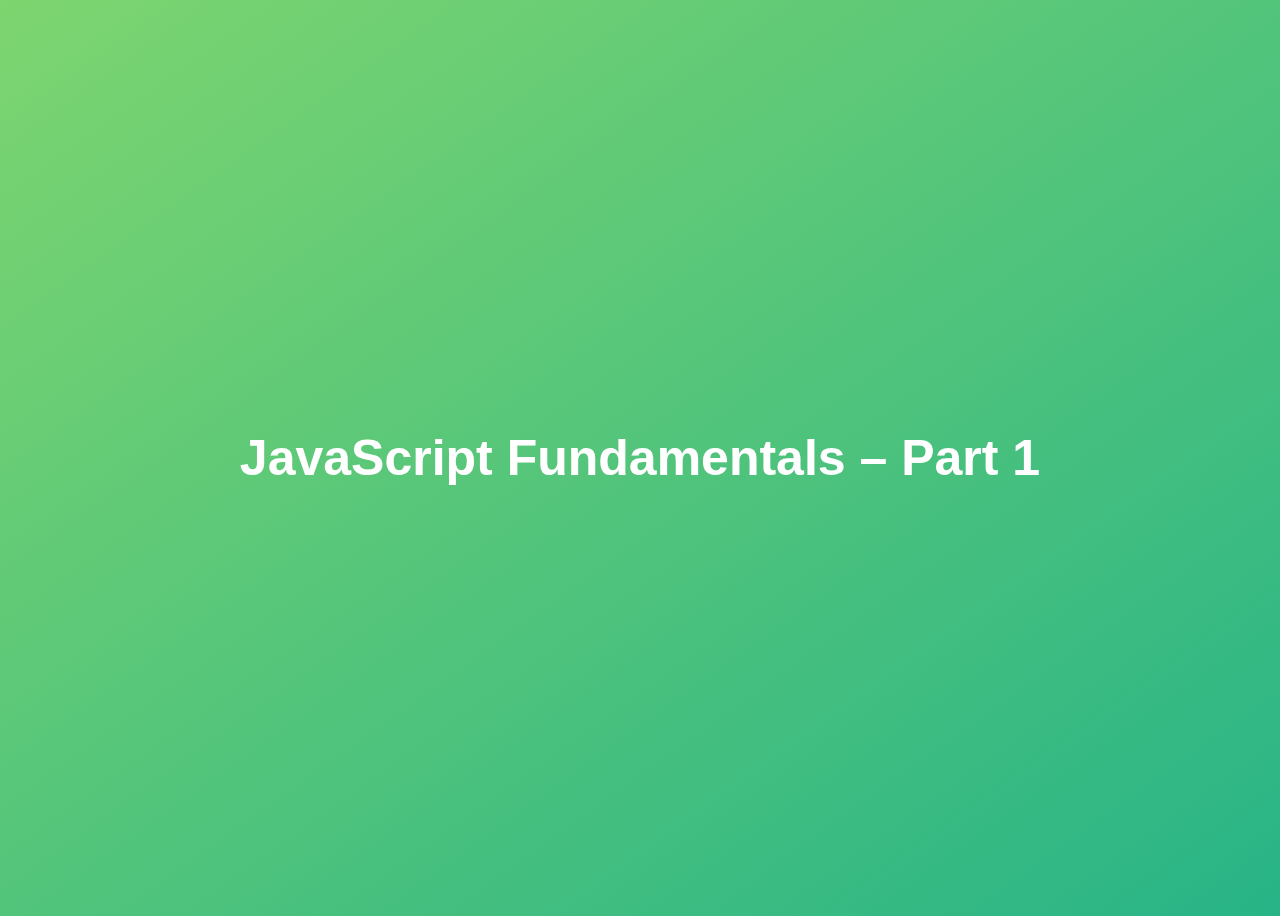
<file: 01-Fundamentals-Part-1/final/index.html>
<!DOCTYPE html>
<html lang="en">
  <head>
    <meta charset="UTF-8" />
    <meta name="viewport" content="width=device-width, initial-scale=1.0" />
    <meta http-equiv="X-UA-Compatible" content="ie=edge" />
    <title>JavaScript Fundamentals – Part 1</title>
    <style>
      body {
        height: 100vh;
        display: flex;
        align-items: center;
        background: linear-gradient(to top left, #28b487, #7dd56f);
      }
      h1 {
        font-family: sans-serif;
        font-size: 50px;
        line-height: 1.3;
        width: 100%;
        padding: 30px;
        text-align: center;
        color: white;
      }
    </style>
  </head>
  <body>
    <h1>JavaScript Fundamentals – Part 1</h1>

    <script src="script.js"></script>
  </body>
</html>
</file>
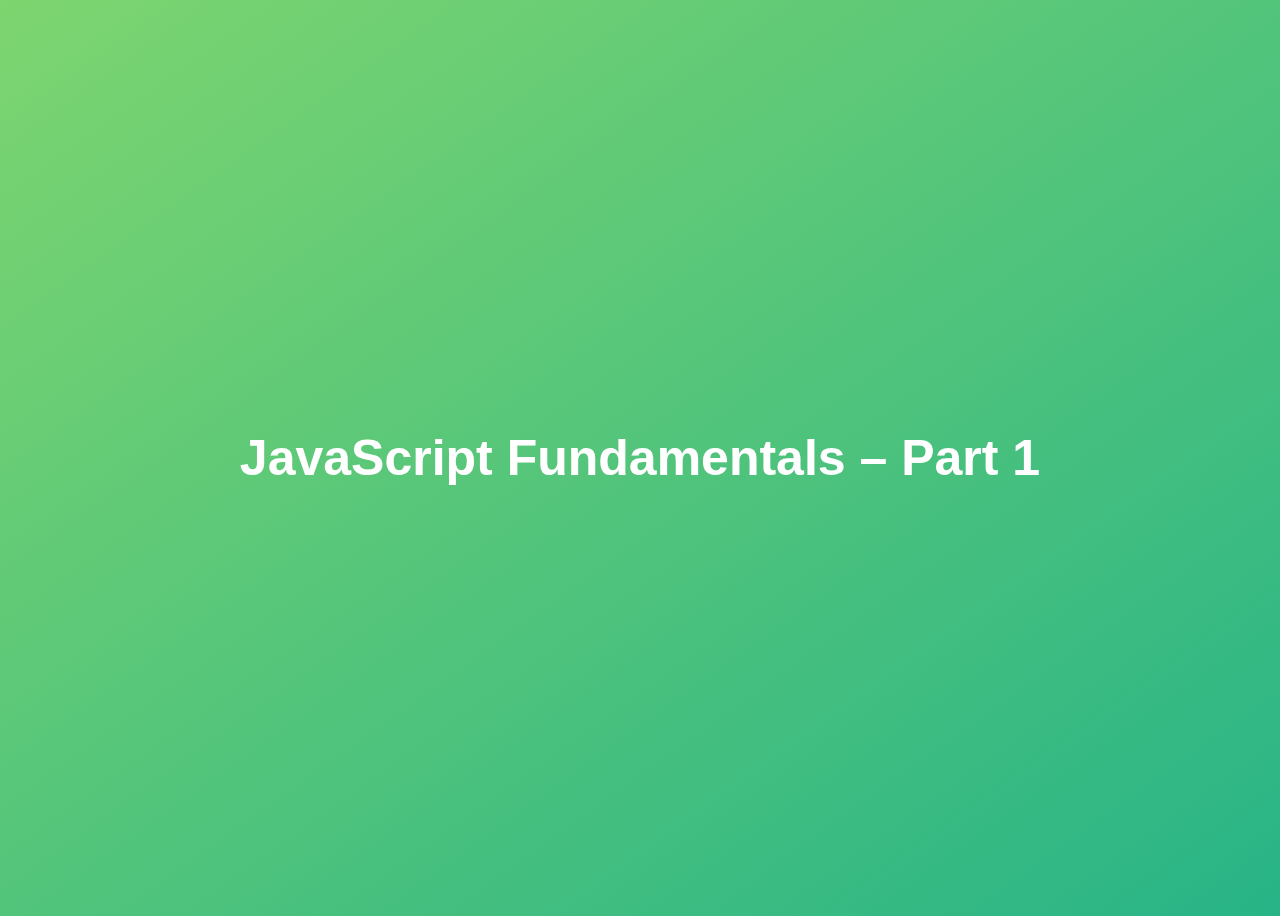
<file: 01-Fundamentals-Part-1/starter/index.html>
<!DOCTYPE html>
<html lang="en">
  <head>
    <meta charset="UTF-8" />
    <meta name="viewport" content="width=device-width, initial-scale=1.0" />
    <meta http-equiv="X-UA-Compatible" content="ie=edge" />
    <title>JavaScript Fundamentals – Part 1</title>
    <style>
      body {
        height: 100vh;
        display: flex;
        align-items: center;
        background: linear-gradient(to top left, #28b487, #7dd56f);
      }
      h1 {
        font-family: sans-serif;
        font-size: 50px;
        line-height: 1.3;
        width: 100%;
        padding: 30px;
        text-align: center;
        color: white;
      }
    </style>
  </head>
  <body>
    <h1>JavaScript Fundamentals – Part 1</h1>
  </body>
</html>
</file>
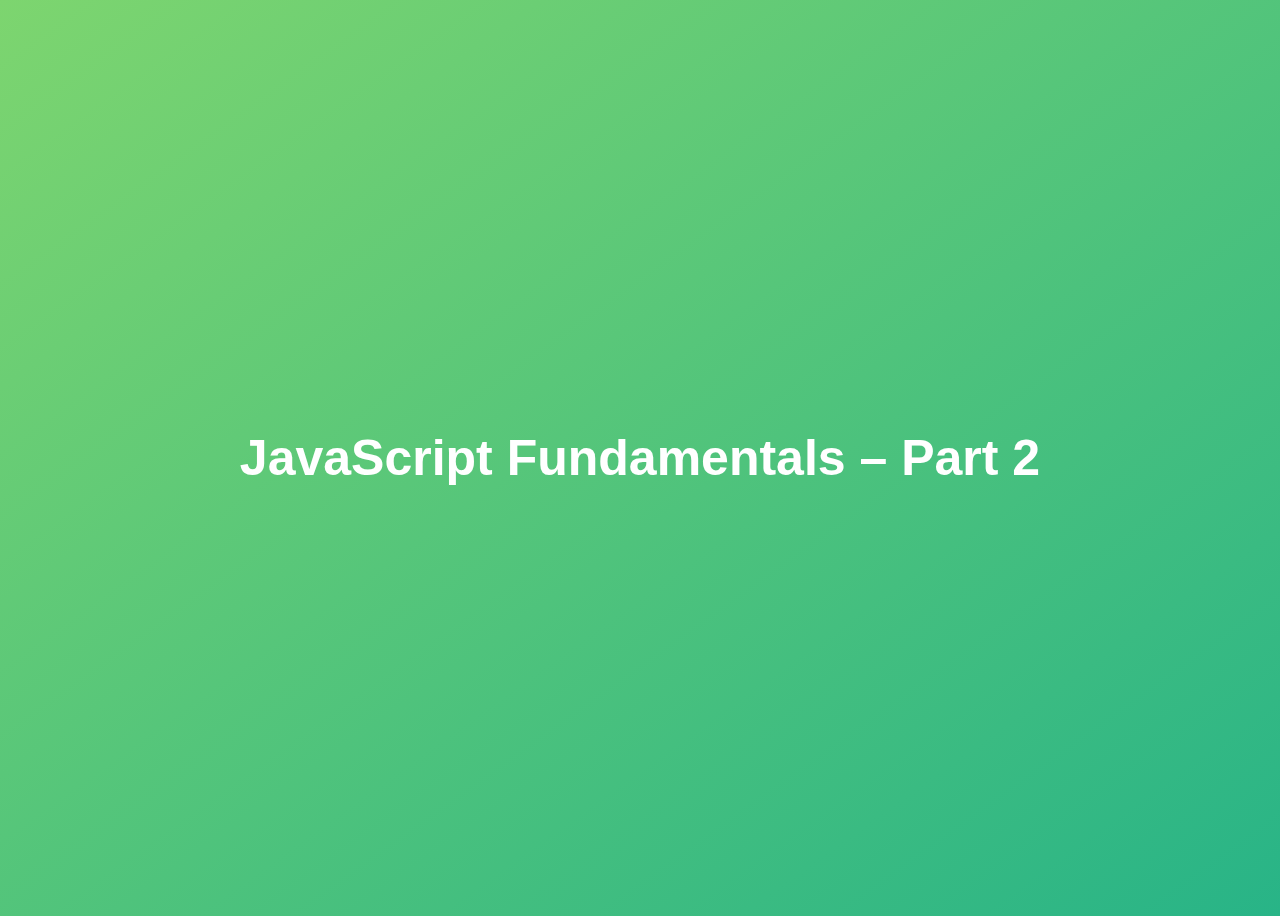
<file: 02-Fundamentals-Part-2/final/index.html>
<!DOCTYPE html>
<html lang="en">
  <head>
    <meta charset="UTF-8" />
    <meta name="viewport" content="width=device-width, initial-scale=1.0" />
    <meta http-equiv="X-UA-Compatible" content="ie=edge" />
    <title>JavaScript Fundamentals – Part 2</title>
    <style>
      body {
        height: 100vh;
        display: flex;
        align-items: center;
        background: linear-gradient(to top left, #28b487, #7dd56f);
      }
      h1 {
        font-family: sans-serif;
        font-size: 50px;
        line-height: 1.3;
        width: 100%;
        padding: 30px;
        text-align: center;
        color: white;
      }
    </style>
  </head>
  <body>
    <h1>JavaScript Fundamentals – Part 2</h1>
    <script src="script.js"></script>
  </body>
</html>
</file>
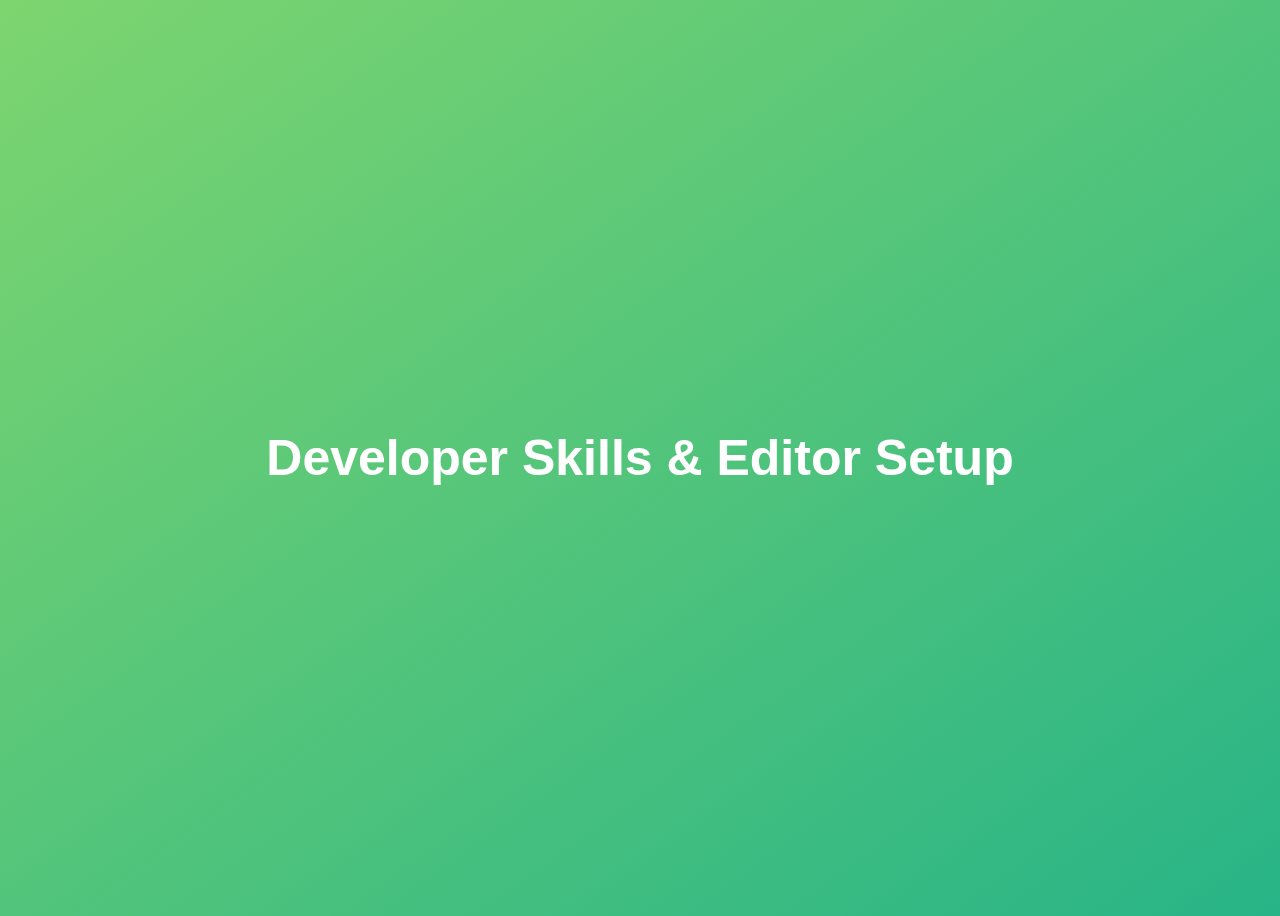
<file: 03-Developer-Skills/final/index.html>
<!DOCTYPE html>
<html lang="en">
  <head>
    <meta charset="UTF-8" />
    <meta name="viewport" content="width=device-width, initial-scale=1.0" />
    <meta http-equiv="X-UA-Compatible" content="ie=edge" />
    <title>Developer Skills & Editor Setup</title>
    <style>
      body {
        height: 100vh;
        display: flex;
        align-items: center;
        background: linear-gradient(to top left, #28b487, #7dd56f);
      }
      h1 {
        font-family: sans-serif;
        font-size: 50px;
        line-height: 1.3;
        width: 100%;
        padding: 30px;
        text-align: center;
        color: white;
      }
    </style>
  </head>
  <body>
    <h1>Developer Skills & Editor Setup</h1>
    <script src="script.js"></script>
  </body>
</html>
</file>
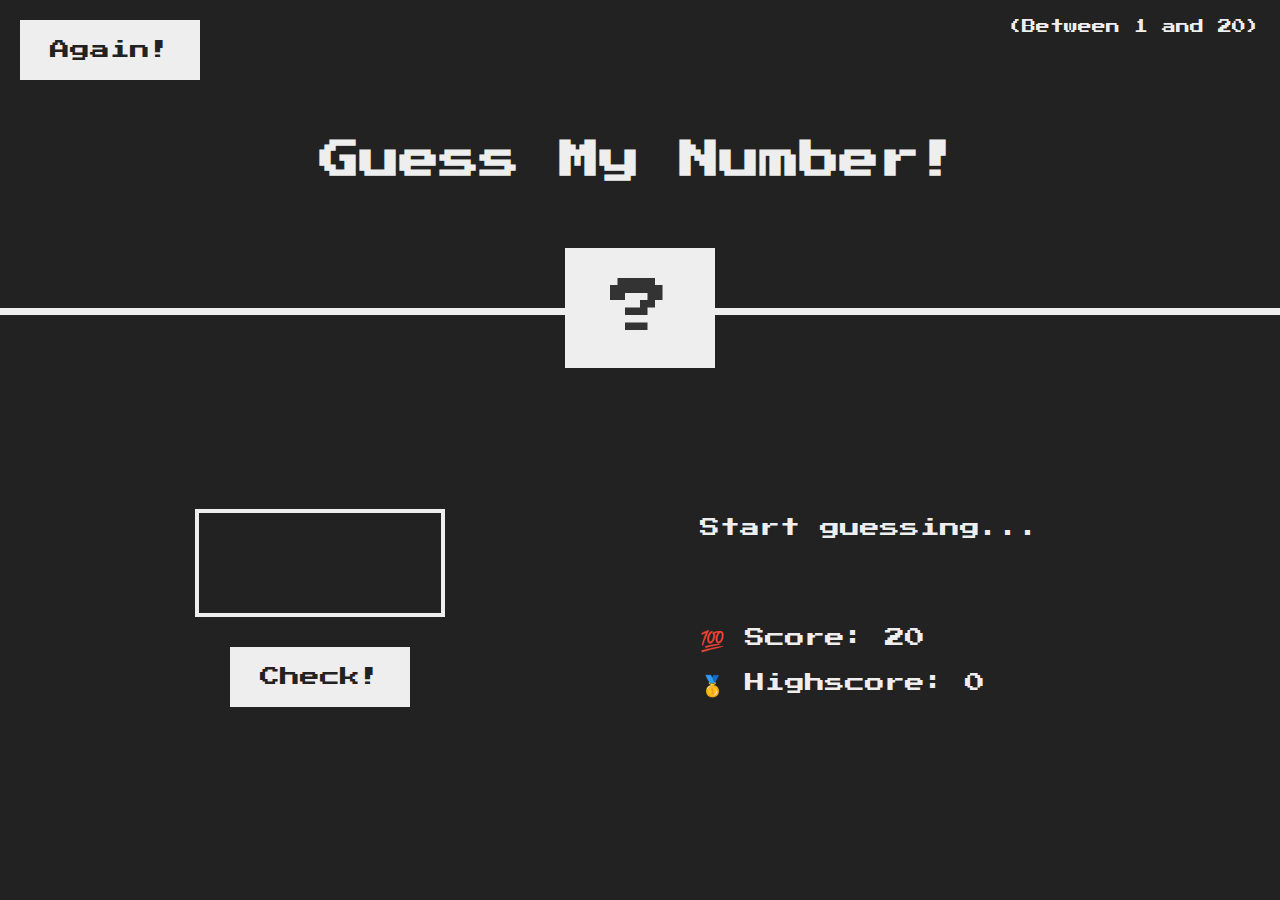
<file: 05-Guess-My-Number/final/index.html>
<!DOCTYPE html>
<html lang="en">
  <head>
    <meta charset="UTF-8" />
    <meta name="viewport" content="width=device-width, initial-scale=1.0" />
    <meta http-equiv="X-UA-Compatible" content="ie=edge" />
    <link rel="stylesheet" href="style.css" />
    <title>Guess My Number!</title>
  </head>
  <body>
    <header>
      <h1>Guess My Number!</h1>
      <p class="between">(Between 1 and 20)</p>
      <button class="btn again">Again!</button>
      <div class="number">?</div>
    </header>
    <main>
      <section class="left">
        <input type="number" class="guess" />
        <button class="btn check">Check!</button>
      </section>
      <section class="right">
        <p class="message">Start guessing...</p>
        <p class="label-score">💯 Score: <span class="score">20</span></p>
        <p class="label-highscore">
          🥇 Highscore: <span class="highscore">0</span>
        </p>
      </section>
    </main>
    <script src="script.js"></script>
  </body>
</html>
</file>
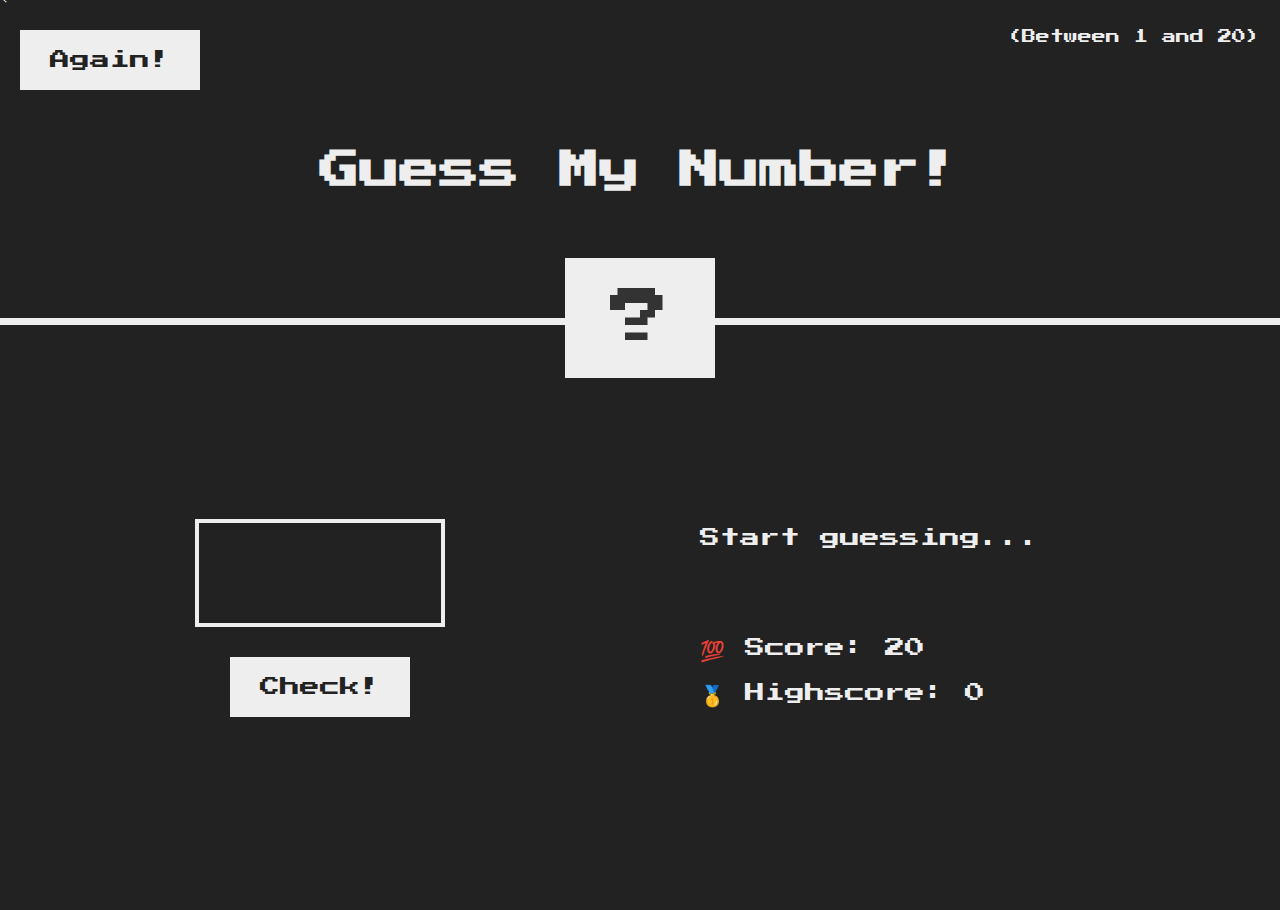
<file: 05-Guess-My-Number/starter/index.html>
<!DOCTYPE html>
<html lang="en">`
  <head>
    <meta charset="UTF-8" />
    <meta name="viewport" content="width=device-width, initial-scale=1.0" />
    <meta http-equiv="X-UA-Compatible" content="ie=edge" />
    <link rel="stylesheet" href="style.css" />
    <title>Guess My Number!</title>
  </head>
  <body>
    <header>
      <h1>Guess My Number!</h1>
      <p class="between">(Between 1 and 20)</p>
      <button class="btn again">Again!</button>
      <div class="number">?</div>
    </header>
    <main>
      <section class="left">
        <input type="number" class="guess" />
        <button class="btn check">Check!</button>
      </section>
      <section class="right">
        <p class="message">Start guessing...</p>
        <p class="label-score">💯 Score: <span class="score">20</span></p>
        <p class="label-highscore">
          🥇 Highscore: <span class="highscore">0</span>
        </p>
      </section>
    </main>
    <script src="script.js"></script>
  </body>
</html>
</file>
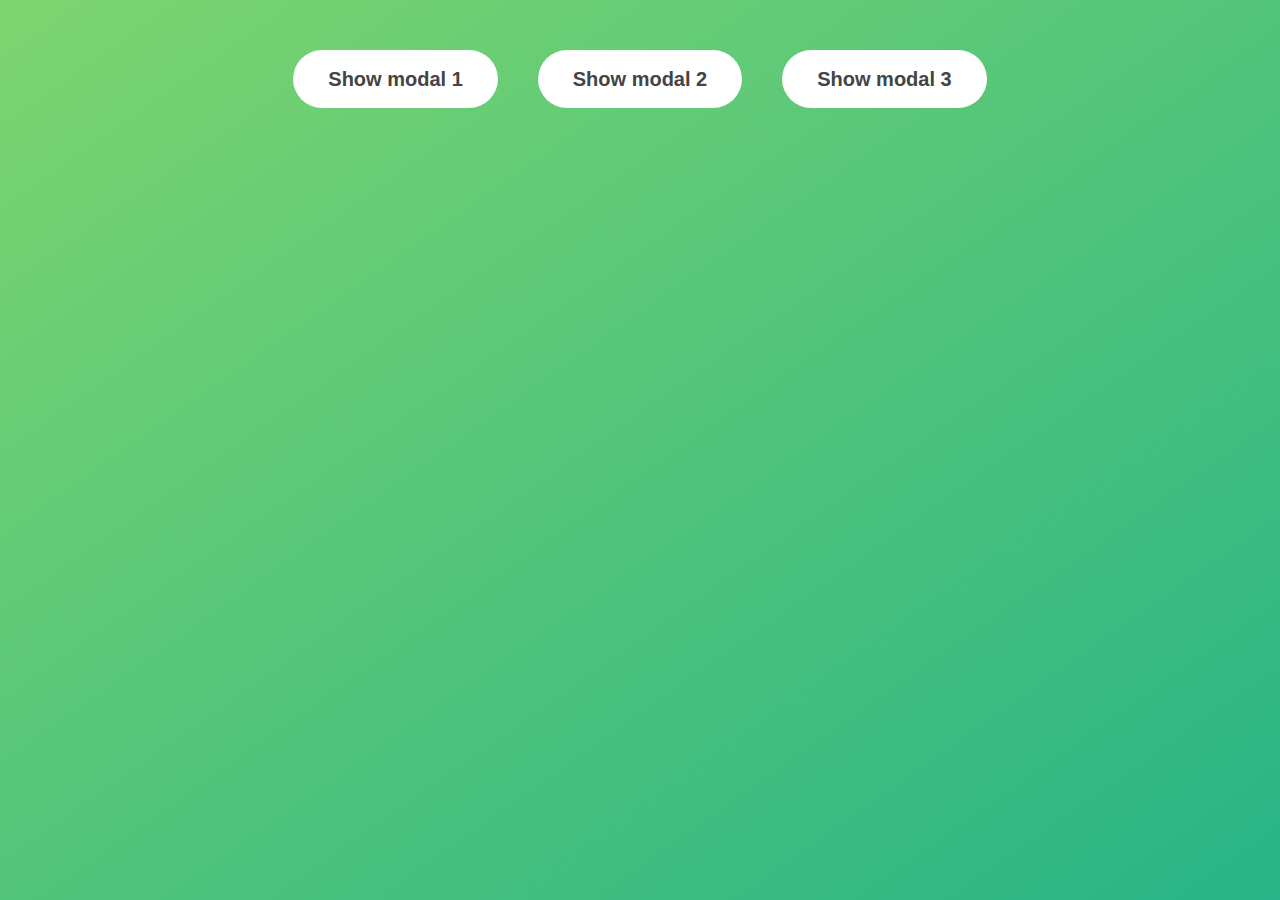
<file: 06-Modal/final/index.html>
<!DOCTYPE html>
<html lang="en">
  <head>
    <meta charset="UTF-8" />
    <meta name="viewport" content="width=device-width, initial-scale=1.0" />
    <meta http-equiv="X-UA-Compatible" content="ie=edge" />
    <link rel="stylesheet" href="style.css" />
    <title>Modal window</title>
  </head>
  <body>
    <button class="show-modal">Show modal 1</button>
    <button class="show-modal">Show modal 2</button>
    <button class="show-modal">Show modal 3</button>

    <div class="modal hidden">
      <button class="close-modal">&times;</button>
      <h1>I'm a modal window 😍</h1>
      <p>
        Lorem ipsum dolor sit amet, consectetur adipisicing elit, sed do eiusmod
        tempor incididunt ut labore et dolore magna aliqua. Ut enim ad minim
        veniam, quis nostrud exercitation ullamco laboris nisi ut aliquip ex ea
        commodo consequat. Duis aute irure dolor in reprehenderit in voluptate
        velit esse cillum dolore eu fugiat nulla pariatur. Excepteur sint
        occaecat cupidatat non proident, sunt in culpa qui officia deserunt
        mollit anim id est laborum.
      </p>
    </div>
    <div class="overlay hidden"></div>

    <script src="script.js"></script>
  </body>
</html>
</file>
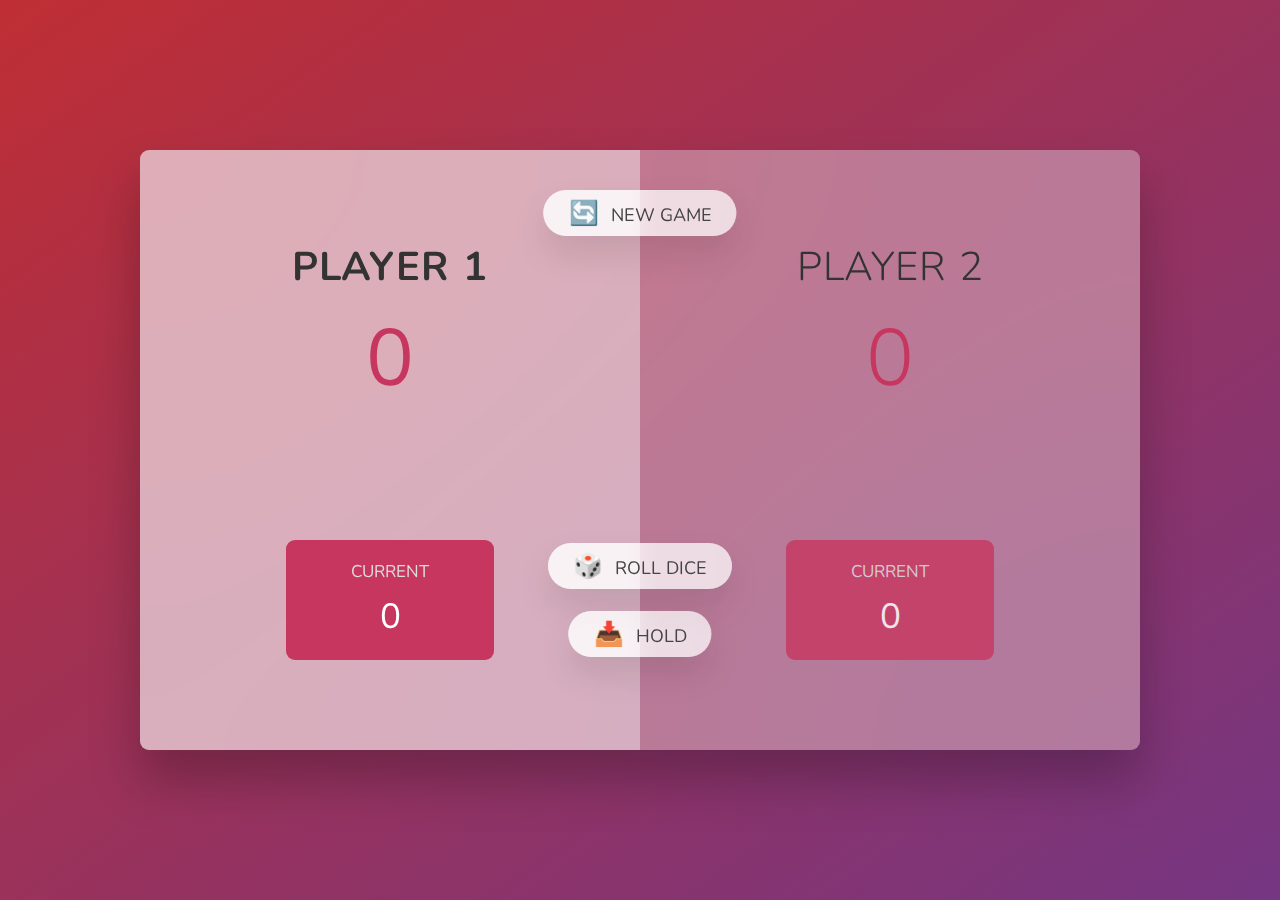
<file: 07-Pig-Game/final/index.html>
<!DOCTYPE html>
<html lang="en">
  <head>
    <meta charset="UTF-8" />
    <meta name="viewport" content="width=device-width, initial-scale=1.0" />
    <meta http-equiv="X-UA-Compatible" content="ie=edge" />
    <link rel="stylesheet" href="style.css" />
    <title>Pig Game</title>
  </head>
  <body>
    <main>
      <section class="player player--0 player--active">
        <h2 class="name" id="name--0">Player 1</h2>
        <p class="score" id="score--0">43</p>
        <div class="current">
          <p class="current-label">Current</p>
          <p class="current-score" id="current--0">0</p>
        </div>
      </section>
      <section class="player player--1">
        <h2 class="name" id="name--1">Player 2</h2>
        <p class="score" id="score--1">24</p>
        <div class="current">
          <p class="current-label">Current</p>
          <p class="current-score" id="current--1">0</p>
        </div>
      </section>

      <img src="dice-5.png" alt="Playing dice" class="dice" />
      <button class="btn btn--new">🔄 New game</button>
      <button class="btn btn--roll">🎲 Roll dice</button>
      <button class="btn btn--hold">📥 Hold</button>
    </main>
    <script src="script.js"></script>
  </body>
</html>
</file>
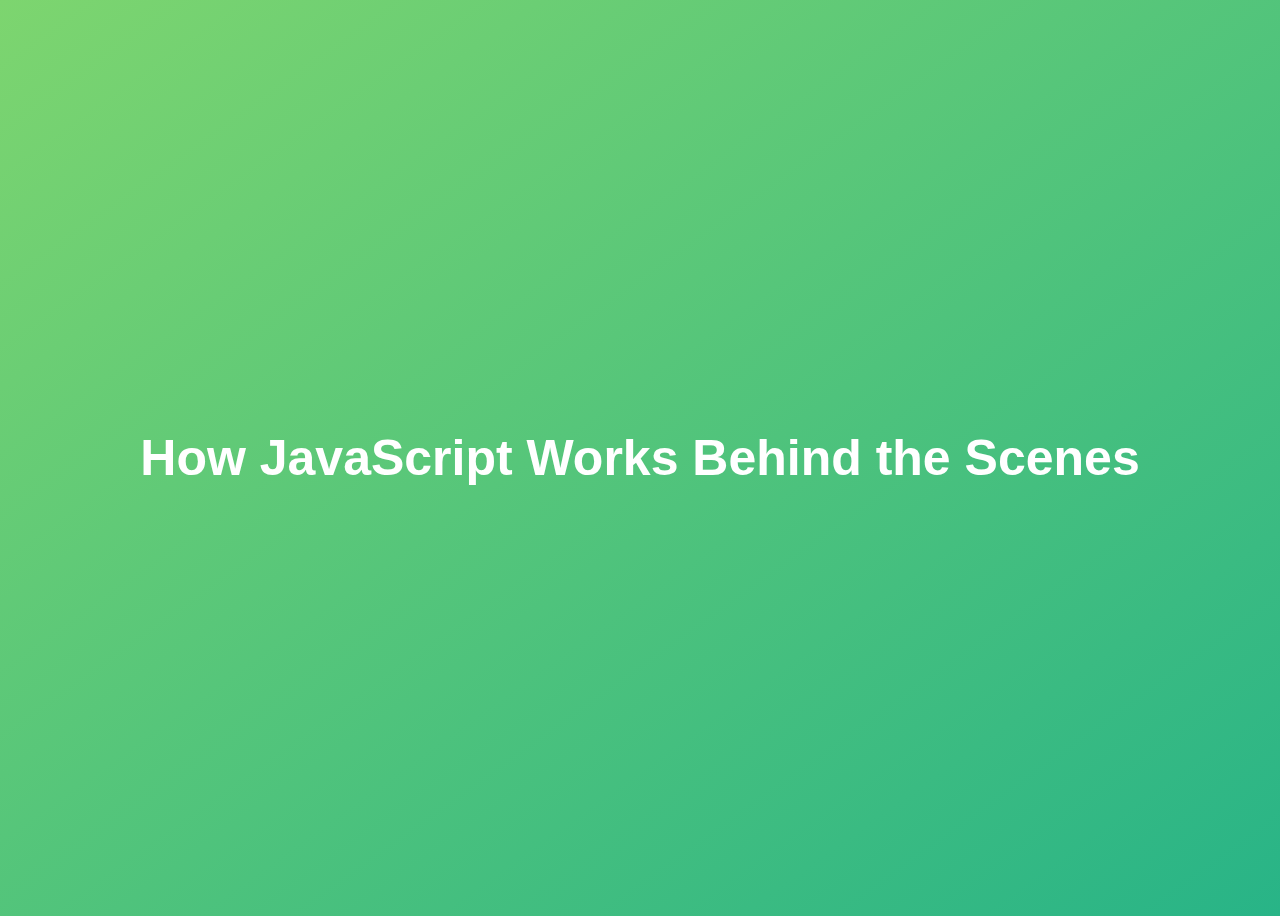
<file: 08-Behind-the-Scenes/final/index.html>
<!DOCTYPE html>
<html lang="en">
  <head>
    <meta charset="UTF-8" />
    <meta name="viewport" content="width=device-width, initial-scale=1.0" />
    <meta http-equiv="X-UA-Compatible" content="ie=edge" />
    <title>How JavaScript Works Behind the Scenes</title>
    <style>
      body {
        height: 100vh;
        display: flex;
        align-items: center;
        background: linear-gradient(to top left, #28b487, #7dd56f);
      }
      h1 {
        font-family: sans-serif;
        font-size: 50px;
        line-height: 1.3;
        width: 100%;
        padding: 30px;
        text-align: center;
        color: white;
      }
    </style>
  </head>
  <body>
    <h1>How JavaScript Works Behind the Scenes</h1>
    <script src="script.js"></script>
  </body>
</html>
</file>
<file: 05-Guess-My-Number/final/style.css>
@import url('https://fonts.googleapis.com/css?family=Press+Start+2P&display=swap');

* {
  margin: 0;
  padding: 0;
  box-sizing: inherit;
}

html {
  font-size: 62.5%;
  box-sizing: border-box;
}

body {
  font-family: 'Press Start 2P', sans-serif;
  color: #eee;
  background-color: #222;
  /* background-color: #60b347; */
}

/* LAYOUT */
header {
  position: relative;
  height: 35vh;
  border-bottom: 7px solid #eee;
}

main {
  height: 65vh;
  color: #eee;
  display: flex;
  align-items: center;
  justify-content: space-around;
}

.left {
  width: 52rem;
  display: flex;
  flex-direction: column;
  align-items: center;
}

.right {
  width: 52rem;
  font-size: 2rem;
}

/* ELEMENTS STYLE */
h1 {
  font-size: 4rem;
  text-align: center;
  position: absolute;
  width: 100%;
  top: 52%;
  left: 50%;
  transform: translate(-50%, -50%);
}

.number {
  background: #eee;
  color: #333;
  font-size: 6rem;
  width: 15rem;
  padding: 3rem 0rem;
  text-align: center;
  position: absolute;
  bottom: 0;
  left: 50%;
  transform: translate(-50%, 50%);
}

.between {
  font-size: 1.4rem;
  position: absolute;
  top: 2rem;
  right: 2rem;
}

.again {
  position: absolute;
  top: 2rem;
  left: 2rem;
}

.guess {
  background: none;
  border: 4px solid #eee;
  font-family: inherit;
  color: inherit;
  font-size: 5rem;
  padding: 2.5rem;
  width: 25rem;
  text-align: center;
  display: block;
  margin-bottom: 3rem;
}

.btn {
  border: none;
  background-color: #eee;
  color: #222;
  font-size: 2rem;
  font-family: inherit;
  padding: 2rem 3rem;
  cursor: pointer;
}

.btn:hover {
  background-color: #ccc;
}

.message {
  margin-bottom: 8rem;
  height: 3rem;
}

.label-score {
  margin-bottom: 2rem;
}
</file>
<file: 05-Guess-My-Number/starter/style.css>
@import url('https://fonts.googleapis.com/css?family=Press+Start+2P&display=swap');

* {
  margin: 0;
  padding: 0;
  box-sizing: inherit;
}

html {
  font-size: 62.5%;
  box-sizing: border-box;
}

body {
  font-family: 'Press Start 2P', sans-serif;
  color: #eee;
  background-color: #222;
  /* background-color: #60b347; */
}

/* LAYOUT */
header {
  position: relative;
  height: 35vh;
  border-bottom: 7px solid #eee;
}

main {
  height: 65vh;
  color: #eee;
  display: flex;
  align-items: center;
  justify-content: space-around;
}

.left {
  width: 52rem;
  display: flex;
  flex-direction: column;
  align-items: center;
}

.right {
  width: 52rem;
  font-size: 2rem;
}

/* ELEMENTS STYLE */
h1 {
  font-size: 4rem;
  text-align: center;
  position: absolute;
  width: 100%;
  top: 52%;
  left: 50%;
  transform: translate(-50%, -50%);
}

.number {
  background: #eee;
  color: #333;
  font-size: 6rem;
  width: 15rem;
  padding: 3rem 0rem;
  text-align: center;
  position: absolute;
  bottom: 0;
  left: 50%;
  transform: translate(-50%, 50%);
}

.between {
  font-size: 1.4rem;
  position: absolute;
  top: 2rem;
  right: 2rem;
}

.again {
  position: absolute;
  top: 2rem;
  left: 2rem;
}

.guess {
  background: none;
  border: 4px solid #eee;
  font-family: inherit;
  color: inherit;
  font-size: 5rem;
  padding: 2.5rem;
  width: 25rem;
  text-align: center;
  display: block;
  margin-bottom: 3rem;
}

.btn {
  border: none;
  background-color: #eee;
  color: #222;
  font-size: 2rem;
  font-family: inherit;
  padding: 2rem 3rem;
  cursor: pointer;
}

.btn:hover {
  background-color: #ccc;
}

.message {
  margin-bottom: 8rem;
  height: 3rem;
}

.label-score {
  margin-bottom: 2rem;
}
</file>
<file: 06-Modal/final/style.css>
* {
  margin: 0;
  padding: 0;
  box-sizing: inherit;
}

html {
  font-size: 62.5%;
  box-sizing: border-box;
}

body {
  font-family: sans-serif;
  color: #333;
  line-height: 1.5;
  height: 100vh;
  position: relative;
  display: flex;
  align-items: flex-start;
  justify-content: center;
  background: linear-gradient(to top left, #28b487, #7dd56f);
}

.show-modal {
  font-size: 2rem;
  font-weight: 600;
  padding: 1.75rem 3.5rem;
  margin: 5rem 2rem;
  border: none;
  background-color: #fff;
  color: #444;
  border-radius: 10rem;
  cursor: pointer;
}

.close-modal {
  position: absolute;
  top: 1.2rem;
  right: 2rem;
  font-size: 5rem;
  color: #333;
  cursor: pointer;
  border: none;
  background: none;
}

h1 {
  font-size: 2.5rem;
  margin-bottom: 2rem;
}

p {
  font-size: 1.8rem;
}

/* -------------------------- */
/* CLASSES TO MAKE MODAL WORK */
.hidden {
  display: none;
}

.modal {
  position: absolute;
  top: 50%;
  left: 50%;
  transform: translate(-50%, -50%);
  width: 70%;

  background-color: white;
  padding: 6rem;
  border-radius: 5px;
  box-shadow: 0 3rem 5rem rgba(0, 0, 0, 0.3);
  z-index: 10;
}

.overlay {
  position: absolute;
  top: 0;
  left: 0;
  width: 100%;
  height: 100%;
  background-color: rgba(0, 0, 0, 0.6);
  backdrop-filter: blur(3px);
  z-index: 5;
}
</file>
<file: 07-Pig-Game/final/style.css>
@import url('https://fonts.googleapis.com/css2?family=Nunito&display=swap');

* {
  margin: 0;
  padding: 0;
  box-sizing: inherit;
}

html {
  font-size: 62.5%;
  box-sizing: border-box;
}

body {
  font-family: 'Nunito', sans-serif;
  font-weight: 400;
  height: 100vh;
  color: #333;
  background-image: linear-gradient(to top left, #753682 0%, #bf2e34 100%);
  display: flex;
  align-items: center;
  justify-content: center;
}

/* LAYOUT */
main {
  position: relative;
  width: 100rem;
  height: 60rem;
  background-color: rgba(255, 255, 255, 0.35);
  backdrop-filter: blur(200px);
  filter: blur();
  box-shadow: 0 3rem 5rem rgba(0, 0, 0, 0.25);
  border-radius: 9px;
  overflow: hidden;
  display: flex;
}

.player {
  flex: 50%;
  padding: 9rem;
  display: flex;
  flex-direction: column;
  align-items: center;
  transition: all 0.75s;
}

/* ELEMENTS */
.name {
  position: relative;
  font-size: 4rem;
  text-transform: uppercase;
  letter-spacing: 1px;
  word-spacing: 2px;
  font-weight: 300;
  margin-bottom: 1rem;
}

.score {
  font-size: 8rem;
  font-weight: 300;
  color: #c7365f;
  margin-bottom: auto;
}

.player--active {
  background-color: rgba(255, 255, 255, 0.4);
}
.player--active .name {
  font-weight: 700;
}
.player--active .score {
  font-weight: 400;
}

.player--active .current {
  opacity: 1;
}

.current {
  background-color: #c7365f;
  opacity: 0.8;
  border-radius: 9px;
  color: #fff;
  width: 65%;
  padding: 2rem;
  text-align: center;
  transition: all 0.75s;
}

.current-label {
  text-transform: uppercase;
  margin-bottom: 1rem;
  font-size: 1.7rem;
  color: #ddd;
}

.current-score {
  font-size: 3.5rem;
}

/* ABSOLUTE POSITIONED ELEMENTS */
.btn {
  position: absolute;
  left: 50%;
  transform: translateX(-50%);
  color: #444;
  background: none;
  border: none;
  font-family: inherit;
  font-size: 1.8rem;
  text-transform: uppercase;
  cursor: pointer;
  font-weight: 400;
  transition: all 0.2s;

  background-color: white;
  background-color: rgba(255, 255, 255, 0.6);
  backdrop-filter: blur(10px);

  padding: 0.7rem 2.5rem;
  border-radius: 50rem;
  box-shadow: 0 1.75rem 3.5rem rgba(0, 0, 0, 0.1);
}

.btn::first-letter {
  font-size: 2.4rem;
  display: inline-block;
  margin-right: 0.7rem;
}

.btn--new {
  top: 4rem;
}
.btn--roll {
  top: 39.3rem;
}
.btn--hold {
  top: 46.1rem;
}

.btn:active {
  transform: translate(-50%, 3px);
  box-shadow: 0 1rem 2rem rgba(0, 0, 0, 0.15);
}

.btn:focus {
  outline: none;
}

.dice {
  position: absolute;
  left: 50%;
  top: 16.5rem;
  transform: translateX(-50%);
  height: 10rem;
  box-shadow: 0 2rem 5rem rgba(0, 0, 0, 0.2);
}

.player--winner {
  background-color: #2f2f2f;
}

.player--winner .name {
  font-weight: 700;
  color: #c7365f;
}

.hidden {
  display: none;
}
</file>
